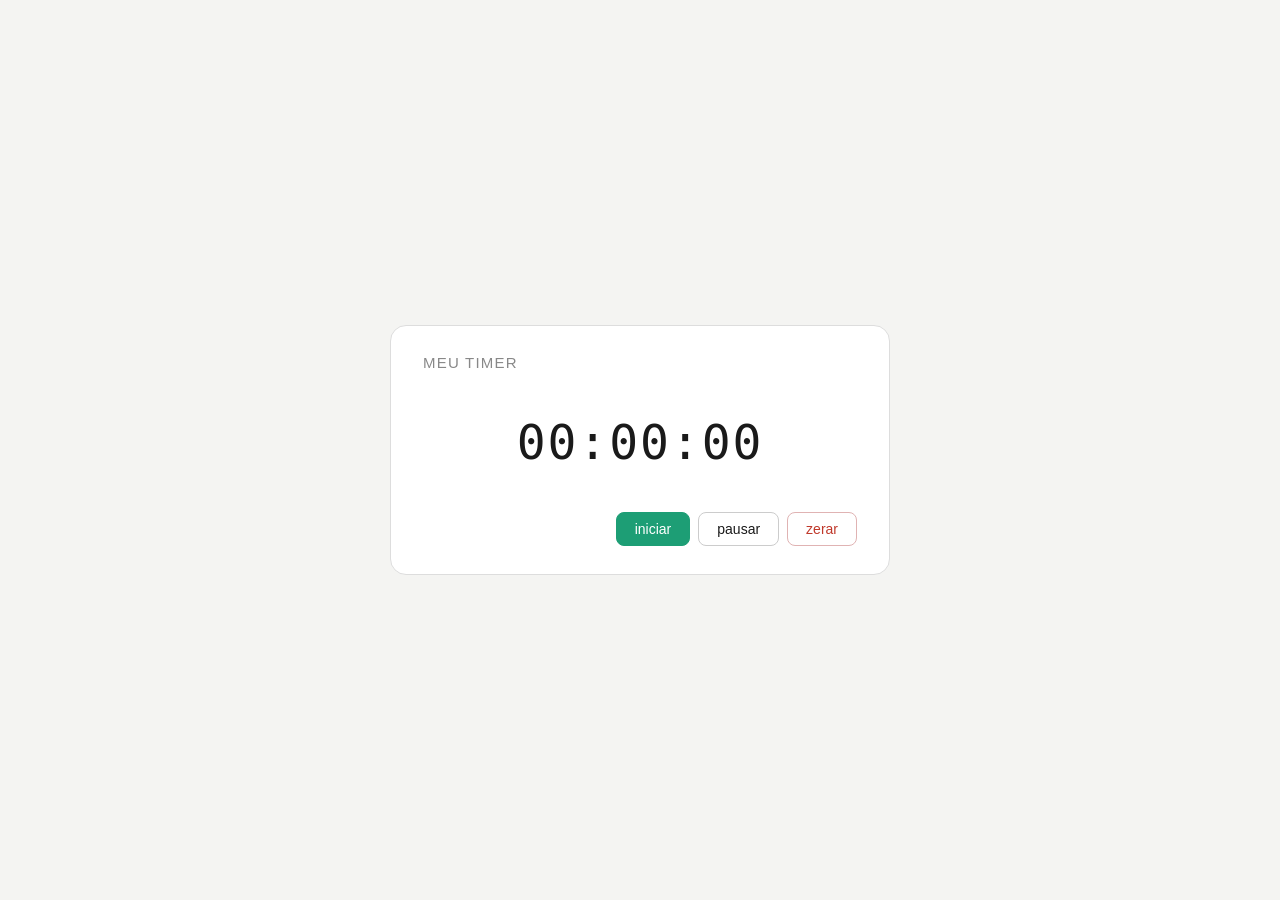
<file: index.html>
<!DOCTYPE html>
<html lang="en">
<head>
    <meta charset="UTF-8">
    <meta name="viewport" content="width=device-width, initial-scale=1.0">
    <title>Template</title>
    <link rel="stylesheet" href="style.css">
</head>
<body>
    <div class="container">
        <div class="area">
            <p>Meu timer</p>
            <p class="timer">00:00:00</p>
            <div class="buttons">
                <button class="iniciar">iniciar</button>
                <button class="pausar">pausar</button>
                <button class="zerar">zerar</button>
            </div>
        </div>
    </div>

    <script src="index.js"></script>
</body>
</html>
</file>
<file: style.css>
* {
    box-sizing: border-box;
    margin: 0;
}

body {
    height: 100vh;
    width: 100vw;
    background: #f4f4f2;
    font-family: sans-serif;
}

.container {
    display: flex;
    height: 100vh;
    width: 100vw;
    justify-content: center;
    align-items: center;
}

.area {
    display: flex;
    flex-direction: column;
    height: 250px;
    width: 500px;
    background: #ffffff;
    border: 1px solid #ddd;
    border-radius: 16px;
    padding: 28px 32px;
    gap: 12px;
}

p {
    font-size: 15px;
    font-weight: 500;
    color: #888;
    letter-spacing: 0.08em;
    text-transform: uppercase;
    padding: 0;
}

.timer {
    font-family: monospace;
    font-size: 48px;
    font-weight: 400;
    color: #1a1a1a;
    letter-spacing: 0.04em;
    padding: 0;
    text-align: center;
    flex: 1;
    display: flex;
    align-items: center;
    justify-content: center;
}

.buttons {
    display: flex;
    gap: 8px;
    justify-content: flex-end;
    padding: 0;
}

button {
    padding: 8px 18px;
    border-radius: 8px;
    font-size: 14px;
    font-weight: 500;
    cursor: pointer;
    border: 1px solid #ccc;
    background: #fff;
    color: #1a1a1a;
    transition: background 0.15s, transform 0.1s;
}

button:hover  { background: #f0f0f0; }
button:active { transform: scale(0.97); }

button.iniciar {
    background: #1D9E75;
    color: #fff;
    border-color: #1D9E75;
}
button.iniciar:hover { background: #0F6E56; }

button.zerar {
    color: #c0392b;
    border-color: #e0b3b3;
}
button.zerar:hover { background: #fdf0f0; }
</file>
<file: timer/style.css>
* {
    box-sizing: border-box;
    margin: 0;
}

body {
    height: 100vh;
    width: 100vw;
    background: #f4f4f2;
    font-family: sans-serif;
}

.container {
    display: flex;
    height: 100vh;
    width: 100vw;
    justify-content: center;
    align-items: center;
}

.area {
    display: flex;
    flex-direction: column;
    height: 250px;
    width: 500px;
    background: #ffffff;
    border: 1px solid #ddd;
    border-radius: 16px;
    padding: 28px 32px;
    gap: 12px;
}

p {
    font-size: 15px;
    font-weight: 500;
    color: #888;
    letter-spacing: 0.08em;
    text-transform: uppercase;
    padding: 0;
}

.timer {
    font-family: monospace;
    font-size: 48px;
    font-weight: 400;
    color: #1a1a1a;
    letter-spacing: 0.04em;
    padding: 0;
    text-align: center;
    flex: 1;
    display: flex;
    align-items: center;
    justify-content: center;
}

.buttons {
    display: flex;
    gap: 8px;
    justify-content: flex-end;
    padding: 0;
}

button {
    padding: 8px 18px;
    border-radius: 8px;
    font-size: 14px;
    font-weight: 500;
    cursor: pointer;
    border: 1px solid #ccc;
    background: #fff;
    color: #1a1a1a;
    transition: background 0.15s, transform 0.1s;
}

button:hover  { background: #f0f0f0; }
button:active { transform: scale(0.97); }

button.iniciar {
    background: #1D9E75;
    color: #fff;
    border-color: #1D9E75;
}
button.iniciar:hover { background: #0F6E56; }

button.zerar {
    color: #c0392b;
    border-color: #e0b3b3;
}
button.zerar:hover { background: #fdf0f0; }
</file>
